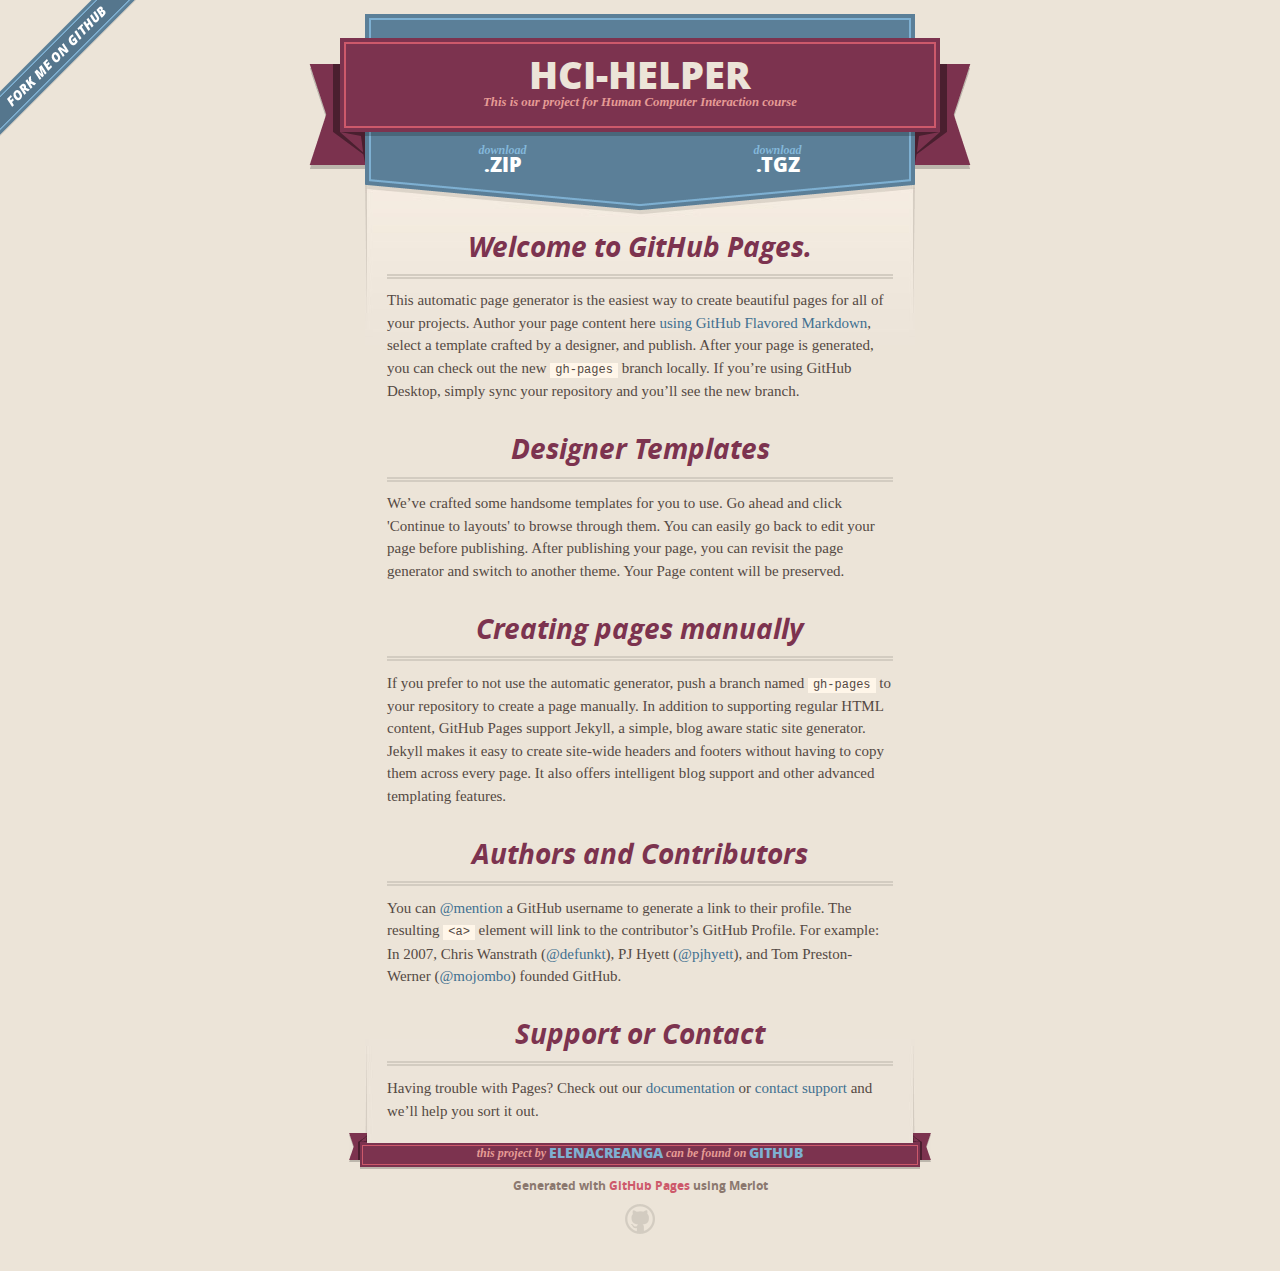
<file: index.html>
<!DOCTYPE html>
<html>
  <head>
    <meta charset='utf-8'>
    <meta http-equiv="X-UA-Compatible" content="chrome=1">
    <meta name="viewport" content="width=640">

    <link rel="stylesheet" href="stylesheets/core.css" media="screen">
    <link rel="stylesheet" href="stylesheets/mobile.css" media="handheld, only screen and (max-device-width:640px)">
    <link rel="stylesheet" href="stylesheets/github-light.css">

    <script type="text/javascript" src="javascripts/modernizr.js"></script>
    <script type="text/javascript" src="https://ajax.googleapis.com/ajax/libs/jquery/1.7.1/jquery.min.js"></script>
    <script type="text/javascript" src="javascripts/headsmart.min.js"></script>
    <script type="text/javascript">
      $(document).ready(function () {
        $('#main_content').headsmart()
      })
    </script>
    <title>Hci-helper by elenacreanga</title>
  </head>

  <body>
    <a id="forkme_banner" href="https://github.com/elenacreanga/HCI-helpER">View on GitHub</a>
    <div class="shell">

      <header>
        <span class="ribbon-outer">
          <span class="ribbon-inner">
            <h1>Hci-helper</h1>
            <h2>This is our project for Human Computer Interaction course</h2>
          </span>
          <span class="left-tail"></span>
          <span class="right-tail"></span>
        </span>
      </header>

      <section id="downloads">
        <span class="inner">
          <a href="https://github.com/elenacreanga/HCI-helpER/zipball/master" class="zip"><em>download</em> .ZIP</a><a href="https://github.com/elenacreanga/HCI-helpER/tarball/master" class="tgz"><em>download</em> .TGZ</a>
        </span>
      </section>


      <span class="banner-fix"></span>


      <section id="main_content">
        <h3>
<a id="welcome-to-github-pages" class="anchor" href="#welcome-to-github-pages" aria-hidden="true"><span aria-hidden="true" class="octicon octicon-link"></span></a>Welcome to GitHub Pages.</h3>

<p>This automatic page generator is the easiest way to create beautiful pages for all of your projects. Author your page content here <a href="https://guides.github.com/features/mastering-markdown/">using GitHub Flavored Markdown</a>, select a template crafted by a designer, and publish. After your page is generated, you can check out the new <code>gh-pages</code> branch locally. If you’re using GitHub Desktop, simply sync your repository and you’ll see the new branch.</p>

<h3>
<a id="designer-templates" class="anchor" href="#designer-templates" aria-hidden="true"><span aria-hidden="true" class="octicon octicon-link"></span></a>Designer Templates</h3>

<p>We’ve crafted some handsome templates for you to use. Go ahead and click 'Continue to layouts' to browse through them. You can easily go back to edit your page before publishing. After publishing your page, you can revisit the page generator and switch to another theme. Your Page content will be preserved.</p>

<h3>
<a id="creating-pages-manually" class="anchor" href="#creating-pages-manually" aria-hidden="true"><span aria-hidden="true" class="octicon octicon-link"></span></a>Creating pages manually</h3>

<p>If you prefer to not use the automatic generator, push a branch named <code>gh-pages</code> to your repository to create a page manually. In addition to supporting regular HTML content, GitHub Pages support Jekyll, a simple, blog aware static site generator. Jekyll makes it easy to create site-wide headers and footers without having to copy them across every page. It also offers intelligent blog support and other advanced templating features.</p>

<h3>
<a id="authors-and-contributors" class="anchor" href="#authors-and-contributors" aria-hidden="true"><span aria-hidden="true" class="octicon octicon-link"></span></a>Authors and Contributors</h3>

<p>You can <a href="https://help.github.com/articles/basic-writing-and-formatting-syntax/#mentioning-users-and-teams" class="user-mention">@mention</a> a GitHub username to generate a link to their profile. The resulting <code>&lt;a&gt;</code> element will link to the contributor’s GitHub Profile. For example: In 2007, Chris Wanstrath (<a href="https://github.com/defunkt" class="user-mention">@defunkt</a>), PJ Hyett (<a href="https://github.com/pjhyett" class="user-mention">@pjhyett</a>), and Tom Preston-Werner (<a href="https://github.com/mojombo" class="user-mention">@mojombo</a>) founded GitHub.</p>

<h3>
<a id="support-or-contact" class="anchor" href="#support-or-contact" aria-hidden="true"><span aria-hidden="true" class="octicon octicon-link"></span></a>Support or Contact</h3>

<p>Having trouble with Pages? Check out our <a href="https://help.github.com/pages">documentation</a> or <a href="https://github.com/contact">contact support</a> and we’ll help you sort it out.</p>
      </section>

      <footer>
        <span class="ribbon-outer">
          <span class="ribbon-inner">
            <p>this project by <a href="https://github.com/elenacreanga">elenacreanga</a> can be found on <a href="https://github.com/elenacreanga/HCI-helpER">GitHub</a></p>
          </span>
          <span class="left-tail"></span>
          <span class="right-tail"></span>
        </span>
        <p>Generated with <a href="https://pages.github.com">GitHub Pages</a> using Merlot</p>
        <span class="octocat"></span>
      </footer>

    </div>

    
  </body>
</html>
</file>
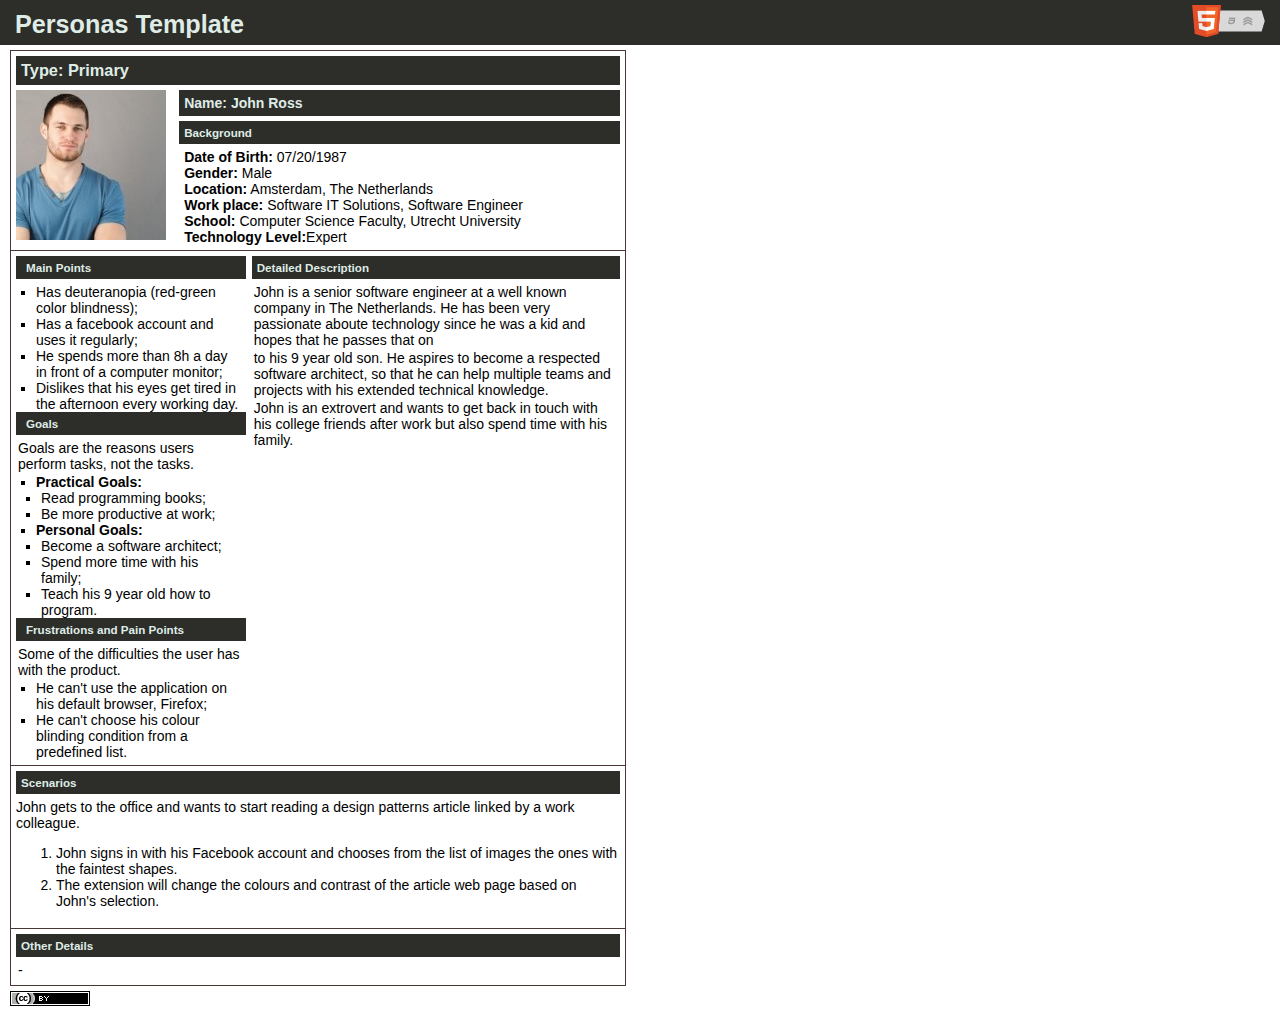
<file: Documentation/Personas/Primary/Primary Persona.htm>
<!DOCTYPE html>
<html lang="en-us"><head>
<meta http-equiv="content-type" content="text/html; charset=UTF-8">
<meta charset="utf-8">
<meta name="publisher" content="blankdots.com">
<meta name="author" content="Claudia Juncu">
<meta name="keywords" content="personas, template">
<meta name="description" content="Personas Template with microdata">
<meta name="robots" content="noindex,nofollow">
<link rel="stylesheet" type="text/css" href="Primary%20Persona_files/style.css">
<title>Personas Template</title>
</head>

<body>
<header>
	<h1>Personas Template</h1>
	<span id="logo"><a href="http://www.w3.org/html/logo/">
<img src="Primary%20Persona_files/html5-badge-h-css3-semantics.png" alt="HTML5 Powered with CSS3 / Styling, and Semantics" title="HTML5 Powered with CSS3 / Styling, and Semantics" height="32" width="83">
</a></span>

</header>
<section>
	<h1 class="hidden">Personas Section (minimum 4 personas recommended)</h1>
	<article itemscope="" itemtype="http://schema.org/Person" class="persona">
		<div class="personaInfo">
			<h3>Type: Primary</h3>
			<figure>
				<img itemprop="image" src="Primary%20Persona_files/john.jpg" alt="persona image">
			</figure>
			<div class="personaBackground">				
				<h4>Name: <span itemprop="givenName">John</span> <span itemprop="familyName">Ross</span></h4>
					<h5>Background</h5>
					<ul>
						<li><strong>Date of Birth:</strong> <time itemprop="birthDate" datetime="1987-07-20">07/20/1987</time></li>
						<li><strong>Gender:</strong> <span itemprop="gender">Male</span></li>
						<li itemprop="location" itemscope="" itemtype="http://schema.org/Place"><strong>Location:</strong> <span itemprop="name">Amsterdam, The Netherlands</span></li>
						<li itemprop="worksFor" itemscope="" itemtype="http://schema.org/Organization"><strong>Work place:</strong> <span itemprop="name">Software IT Solutions</span>, <span itemprop="jobTitle">Software Engineer</span></li>
						<li itemprop="alumniOf" itemscope="" itemtype="http://schema.org/EducationalOrganization"><strong>School:</strong>  <span itemprop="name">Computer Science Faculty, Utrecht University</span></li>
						<li><strong>Technology Level:</strong>Expert</li>
					</ul>
			</div>
		</div>
		<div class="personaDetails">
			<div class="detailsLeft">
				<div class="leftGroup">
					<h5>Main Points</h5>
					<ul>
					<li>Has deuteranopia (red-green color blindness);</li>
					<li>Has a facebook account and uses it regularly;</li>
					<li>He spends more than 8h a day in front of a computer monitor;</li>
					<li>Dislikes that his eyes get tired in the afternoon every working day.</li>
					</ul>
				</div>
				<div class="leftGroup">
					<h5>Goals</h5>
					<p>Goals are the reasons users perform tasks, not the tasks.</p>
					<ul>
						<li><strong>Practical Goals:</strong></li>
						<ul>
						<li>Read programming books;</li>
						<li>Be more productive at work;</li>
						</ul>
						<li><strong>Personal Goals:</strong></li>
						<ul>
						<li>Become a software architect;</li>
						<li>Spend more time with his family;</li>
						<li>Teach his 9 year old how to program.</li>
					</ul>
				</ul></div>
				<div class="leftGroup">
					<h5>Frustrations and Pain Points</h5>
					<p>Some of the difficulties the user has with the product.</p>
					<ul>
						<li>He can't use the application on his default browser, Firefox;</li>
						<li>He can't choose his colour blinding condition from a predefined list.</li>
					</ul>
				</div>
			</div>
			<div itemprop="description" class="detailsRight">
				<h5>Detailed Description</h5>
				<p>John is a senior software engineer at a well known company in The
 Netherlands. He has been very passionate aboute technology since he was
 a kid and hopes that he passes that on</p>
				<p>to his 9 year old son. He aspires to become a respected software 
architect, so that he can help multiple teams and projects with his 
extended technical knowledge.</p>
				<p>John is an extrovert and wants to get back in touch with his college friends after work but also spend time with his family.</p>
			</div>
		</div>
		<div class="personaScenarios">
			<h5>Scenarios</h5>
			John gets to the office and wants to start reading a design patterns article linked by a work colleague.
			<ol>
			<li>John signs in with his Facebook account and chooses from the list of images the ones with the faintest shapes.</li>
			<li>The extension will change the colours and contrast of the article web page based on John's selection.</li>
			</ol>
		</div>
		<div class="otherDetails">
			<h5>Other Details</h5>
			<p>-</p>
		</div>
	</article>	
</section>

<footer id="footer">
	<span id="license"><a href="http://creativecommons.org/licenses/by/3.0/"><img alt="Creative Commons License" style="border-width:0" src="Primary%20Persona_files/80x15.png"></a></span>
</footer>


</body></html>
</file>
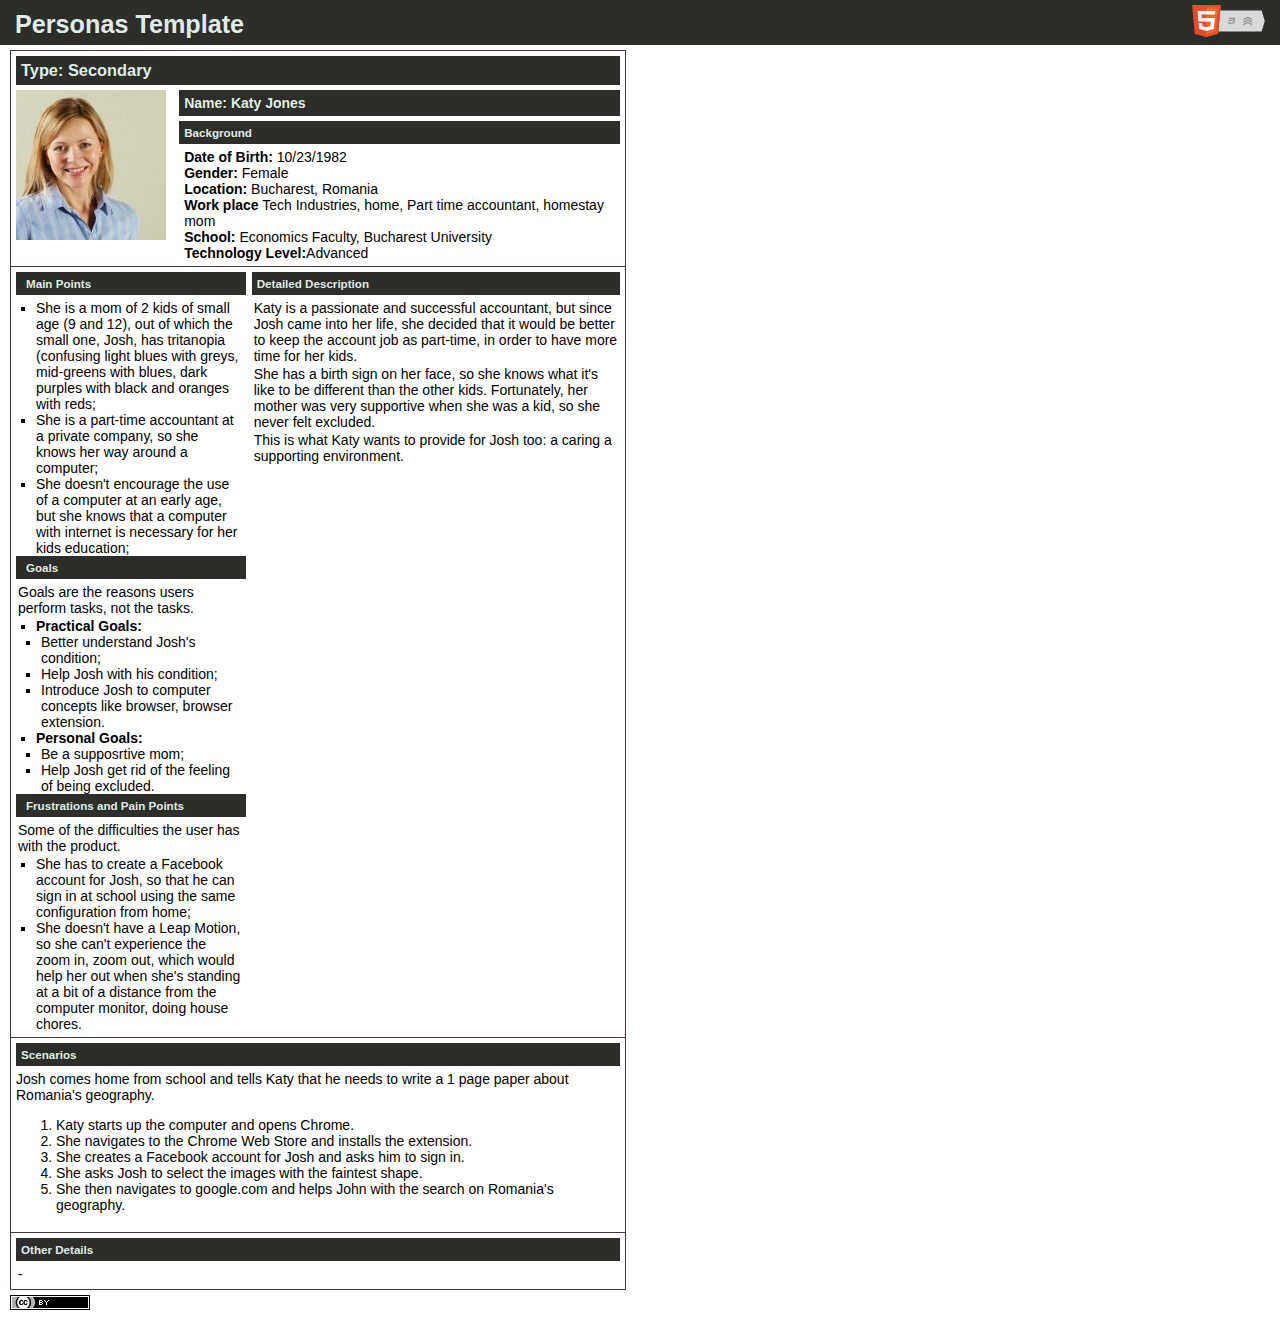
<file: Documentation/Personas/Secondary/Secondary Persona.htm>
<!DOCTYPE html>
<html lang="en-us"><head>
<meta http-equiv="content-type" content="text/html; charset=UTF-8">
<meta charset="utf-8">
<meta name="publisher" content="blankdots.com">
<meta name="author" content="Claudia Juncu">
<meta name="keywords" content="personas, template">
<meta name="description" content="Personas Template with microdata">
<meta name="robots" content="noindex,nofollow">
<link rel="stylesheet" type="text/css" href="Secondary%20Persona_files/style.css">
<title>Personas Template</title>
</head>

<body>
<header>
	<h1>Personas Template</h1>
	<span id="logo"><a href="http://www.w3.org/html/logo/">
<img src="Secondary%20Persona_files/html5-badge-h-css3-semantics.png" alt="HTML5 Powered with CSS3 / Styling, and Semantics" title="HTML5 Powered with CSS3 / Styling, and Semantics" height="32" width="83">
</a></span>

</header>
<section>
	<h1 class="hidden">Personas Section (minimum 4 personas recommended)</h1>
	<article itemscope="" itemtype="http://schema.org/Person" class="persona">
		<div class="personaInfo">
			<h3>Type: Secondary</h3>
			<figure>
				<img itemprop="image" src="Secondary%20Persona_files/katy.jpg" alt="persona image">
			</figure>
			<div class="personaBackground">				
				<h4>Name: <span itemprop="givenName">Katy</span> <span itemprop="familyName">Jones</span></h4>
					<h5>Background</h5>
					<ul>
						<li><strong>Date of Birth:</strong> <time itemprop="birthDate" datetime="1982-10-23">10/23/1982</time></li>
						<li><strong>Gender:</strong> <span itemprop="gender">Female</span></li>
						<li itemprop="location" itemscope="" itemtype="http://schema.org/Place"><strong>Location:</strong> <span itemprop="name">Bucharest, Romania</span></li>
						<li itemprop="worksFor" itemscope="" itemtype="http://schema.org/Organization"><strong>Work place</strong> <span itemprop="name">Tech Industries, home</span>, <span itemprop="jobTitle">Part time accountant, homestay mom</span></li>
						<li itemprop="alumniOf" itemscope="" itemtype="http://schema.org/EducationalOrganization"><strong>School:</strong>  <span itemprop="name">Economics Faculty, Bucharest University</span></li>
						<li><strong>Technology Level:</strong>Advanced</li>
					</ul>
			</div>
		</div>
		<div class="personaDetails">
			<div class="detailsLeft">
				<div class="leftGroup">
					<h5>Main Points</h5>
					<ul>
						<li>She is a mom of 2 kids of small age (9 and 12), out of which 
the small one, Josh, has tritanopia (confusing light blues with greys, 
mid-greens with blues, dark purples with black and oranges with reds;</li>
						<li>She is a part-time accountant at a private company, so she knows her way around a computer;</li>
						<li>She doesn't encourage the use of a computer at an early age, 
but she knows that a computer with internet is necessary for her kids 
education;</li>
					</ul>
				</div>
				<div class="leftGroup">
					<h5>Goals</h5>
					<p>Goals are the reasons users perform tasks, not the tasks.</p>
					<ul>
						<li><strong>Practical Goals:</strong></li>
						<ul>
						<li>Better understand Josh's condition;</li>
						<li>Help Josh with his condition;</li>
						<li>Introduce Josh to computer concepts like browser, browser extension.</li>
						</ul>
						<li><strong>Personal Goals:</strong></li>
						<ul>
						<li>Be a supposrtive mom;</li>
						<li>Help Josh get rid of the feeling of being excluded.</li>
					</ul>
				</ul></div>
				<div class="leftGroup">
					<h5>Frustrations and Pain Points</h5>
					<p>Some of the difficulties the user has with the product.</p>
					<ul>
						<li>She has to create a Facebook account for Josh, so that he can sign in at school using the same configuration from home;</li>
						<li>She doesn't have a Leap Motion, so she can't experience the 
zoom in, zoom out, which would help her out when she's standing at a bit
 of a distance from the computer monitor, doing house chores.</li>
					</ul>
				</div>
			</div>
			<div itemprop="description" class="detailsRight">
				<h5>Detailed Description</h5>
				<p>Katy is a passionate and successful accountant, but since Josh 
came into her life, she decided that it would be better to keep the 
account job as part-time, in order to have more time for her kids.</p>
				<p>She has a birth sign on her face, so she knows what it's like to 
be different than the other kids. Fortunately, her mother was very 
supportive when she was a kid, so she never felt excluded.</p>
				<p>This is what Katy wants to provide for Josh too: a caring a supporting environment.</p>
			</div>
		</div>
		<div class="personaScenarios">
			<h5>Scenarios</h5>
			Josh comes home from school and tells Katy that he needs to write a 1 page paper about Romania's geography.
			<ol>
			<li>Katy starts up the computer and opens Chrome.</li>
			<li>She navigates to the Chrome Web Store and installs the extension.</li>
			<li>She creates a Facebook account for Josh and asks him to sign in.</li>
			<li>She asks Josh to select the images with the faintest shape.</li>
			<li>She then navigates to google.com and helps John with the search on Romania's geography.</li>
			</ol>
		</div>
		<div class="otherDetails">
			<h5>Other Details</h5>
			<p>-</p>
		</div>
	</article>		
</section>

<footer id="footer">
	<span id="license"><a href="http://creativecommons.org/licenses/by/3.0/"><img alt="Creative Commons License" style="border-width:0" src="Secondary%20Persona_files/80x15.png"></a></span>
</footer>


</body></html>
</file>
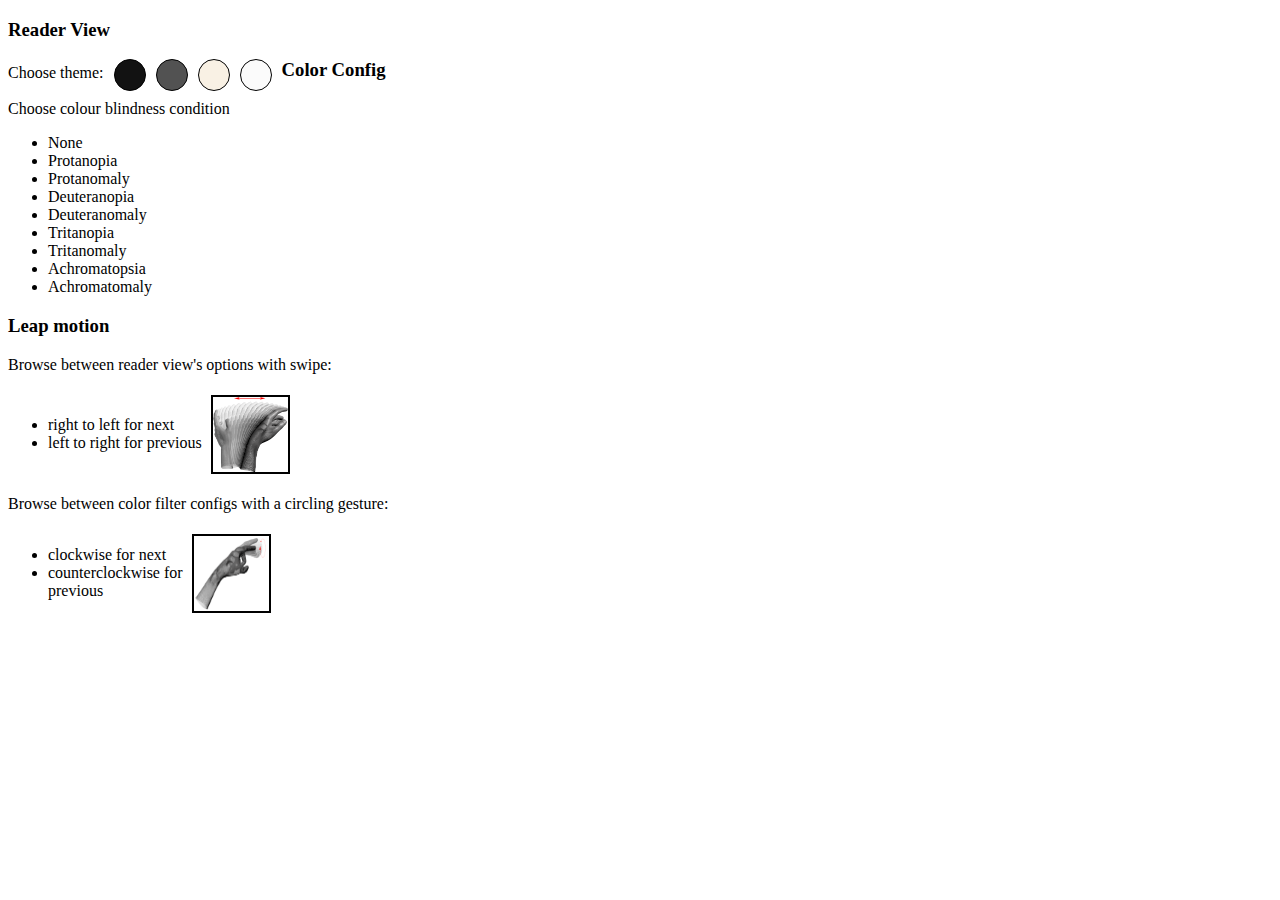
<file: Implementation/ColourMeRight/ColourMeRight/app/popup.html>
<!doctype html>
<html>
  <head>
      <title>Getting Started Extension's Popup</title>
      <link rel="stylesheet" href="css/jquery.ui.all.css">
      <link href="css/styles.css" rel="stylesheet" />
      <script src="scripts/jquery-1.10.2.js"></script>
      <script src="scripts/jquery.ui.core.js"></script>
      <script src="scripts/jquery.ui.widget.js"></script>
      <script src="scripts/jquery.ui.accordion.js"></script>
      
      <script src="scripts/leap-0.6.4.js"></script>
      <script src="scripts/leap-plugins-0.1.11.js"></script>
      <script src="popup.js"></script>
  </head>
<body>
    <div id="accordion">
        <h3>Reader View</h3>
        <div>
            <p>
                <div class="container">
                    <span>Choose theme: <br /></span>
                    <div id="theme1" class="theme"></div>
                    <div id="theme2" class="theme"></div>
                    <div id="theme3" class="theme"></div>
                    <div id="theme4" class="theme"></div>
                </div>
            </p>
        </div>
        <h3>Color Config</h3>
        <div>
            <p>
                <span>Choose colour blindness condition</span>
                <ul>
                    <li id="none" class="colourBlindnessCondition">None</li>
                    <li id="protanopia" class="colourBlindnessCondition">Protanopia</li>
                    <li id="protanomaly" class="colourBlindnessCondition">Protanomaly</li>
                    <li id="deuteranopia" class="colourBlindnessCondition">Deuteranopia</li>
                    <li id="deuteranomaly" class="colourBlindnessCondition">Deuteranomaly</li>
                    <li id="tritanopia" class="colourBlindnessCondition">Tritanopia</li>
                    <li id="tritanomaly" class="colourBlindnessCondition">Tritanomaly</li>
                    <li id="achromatopsia" class="colourBlindnessCondition">Achromatopsia</li>
                    <li id="achromatomaly" class="colourBlindnessCondition">Achromatomaly</li>
                </ul>
            </p>
        </div>
        <h3>Leap motion</h3>
        <div>
            <p>Browse between reader view's options with swipe:</p>
            <div>
                <ul style="display: inline-block; vertical-align: middle">
                    <li>right to left for next</li>
                    <li>left to right for previous</li>
                </ul>
                <img  src="css/images/2BoHN.png" />
            </div>
            <p>Browse between color filter configs with a circling gesture:</p>
            <div >
                <ul style="display: inline-block; vertical-align: middle">
                    <li>clockwise for next</li>
                    <li>
                        counterclockwise for
                        <br /> previous
                    </li>
                </ul>
                <img src="css/images/Leap_Gesture_Circle.png" />
            </div>
        </div>
    </div>
</body>
</html>
</file>
<file: stylesheets/core.css>
@import url("screen.css");
@import url("non-screen.css") handheld;
@import url("non-screen.css") only screen and (max-device-width:640px);
</file>
<file: stylesheets/mobile.css>
/* Generated by Font Squirrel (http://www.fontsquirrel.com) on February 9, 2012 */


@font-face {
  font-family: 'Open Sans';
  src: url('../fonts/opensans-regular-webfont.eot');
  src: url('../fonts/opensans-regular-webfont.eot?#iefix') format('embedded-opentype'),
       url('../fonts/opensans-regular-webfont.woff') format('woff'),
       url('../fonts/opensans-regular-webfont.ttf') format('truetype'),
       url('../fonts/opensans-regular-webfont.svg#OpenSansRegular') format('svg');
  font-weight: normal;
  font-style: normal;
}

@font-face {
  font-family: 'Open Sans';
  src: url('../fonts/opensans-italic-webfont.eot');
  src: url('../fonts/opensans-italic-webfont.eot?#iefix') format('embedded-opentype'),
       url('../fonts/opensans-italic-webfont.woff') format('woff'),
       url('../fonts/opensans-italic-webfont.ttf') format('truetype'),
       url('../fonts/opensans-italic-webfont.svg#OpenSansItalic') format('svg');
  font-weight: normal;
  font-style: italic;
}

@font-face {
  font-family: 'Open Sans';
  src: url('../fonts/opensans-bold-webfont.eot');
  src: url('../fonts/opensans-bold-webfont.eot?#iefix') format('embedded-opentype'),
       url('../fonts/opensans-bold-webfont.woff') format('woff'),
       url('../fonts/opensans-bold-webfont.ttf') format('truetype'),
       url('../fonts/opensans-bold-webfont.svg#OpenSansBold') format('svg');
  font-weight: bold;
  font-style: normal;
}

@font-face {
  font-family: 'Open Sans';
  src: url('../fonts/opensans-bolditalic-webfont.eot');
  src: url('../fonts/opensans-bolditalic-webfont.eot?#iefix') format('embedded-opentype'),
       url('../fonts/opensans-bolditalic-webfont.woff') format('woff'),
       url('../fonts/opensans-bolditalic-webfont.ttf') format('truetype'),
       url('../fonts/opensans-bolditalic-webfont.svg#OpenSansBoldItalic') format('svg');
  font-weight: bold;
  font-style: italic;
}

@font-face {
  font-family: 'Open Sans';
  src: url('../fonts/opensans-extrabold-webfont.eot');
  src: url('../fonts/opensans-extrabold-webfont.eot?#iefix') format('embedded-opentype'),
       url('../fonts/opensans-extrabold-webfont.woff') format('woff'),
       url('../fonts/opensans-extrabold-webfont.ttf') format('truetype'),
       url('../fonts/opensans-extrabold-webfont.svg#OpenSansExtrabold') format('svg');
  font-weight: bolder;
  font-style: normal;
}


/* http://meyerweb.com/eric/tools/css/reset/ 
   v2.0 | 20110126
   License: none (public domain)
*/

html, body, div, span, applet, object, iframe,
h1, h2, h3, h4, h5, h6, p, blockquote, pre,
a, abbr, acronym, address, big, cite, code,
del, dfn, em, img, ins, kbd, q, s, samp,
small, strike, strong, sub, sup, tt, var,
b, u, i, center,
dl, dt, dd, ol, ul, li,
fieldset, form, label, legend,
table, caption, tbody, tfoot, thead, tr, th, td,
article, aside, canvas, details, embed, 
figure, figcaption, footer, header, hgroup, 
menu, nav, output, ruby, section, summary,
time, mark, audio, video {
  margin: 0;
  padding: 0;
  border: 0;
  font-size: 100%;
  font: inherit;
  vertical-align: baseline;
}
/* HTML5 display-role reset for older browsers */
article, aside, details, figcaption, figure, 
footer, header, hgroup, menu, nav, section {
  display: block;
}
body {
  line-height: 1;
}
ol, ul {
  list-style: none;
}
blockquote, q {
  quotes: none;
}
blockquote:before, blockquote:after,
q:before, q:after {
  content: '';
  content: none;
}
table {
  border-collapse: collapse;
  border-spacing: 0;
}

header, footer, section {
  display: block;
  position: relative;
}

/* STYLES */

div.shell {
  display: block;
  width: 640px;
  margin: 0 auto;
}

a#forkme_banner {
  display: none;
}

/* header */

header {
  position: relative;
  z-index: 2;
  margin: 0;
  max-width: 640px;
  top: 51px;
}

header span.ribbon-inner {
  position: relative;
  display: block;
  background-color: #cd596b;
  border: 8px solid #7c334f;
  padding: 6px;
  z-index: 1;
}

header span.left-tail, header span.right-tail {
  position: relative;
  display: block;
  width: 19px;
  height: 10px;
  background: transparent url(../images/ribbon-tail-sprite-2x.png) 0 0 no-repeat;
  position: absolute;
  bottom: -10px;
  z-index: 0;
}

header span.left-tail {
  background-position: 0 0;
  left: 0;
}

header span.right-tail {
  background-position: -19px 0;
  right: 0;
}

header h1 {
  background-color: #7c334f;
  font-size: 2em;
  font-weight: bolder;
  font-style: normal;
  text-transform: uppercase;
  color: #ece4d8;
  text-align: center;
  line-height:1;  
  padding: 14px 20px 0;
}

header h2 {
  background-color: #7c334f;
  font: bold italic .85em/1.5 Georgia, Times, “Times New Roman”, serif;
  color: #e69b95;
  padding-bottom: 14px;
  margin-top: -3px;
  text-align: center;
}

section#downloads {
  position: relative;
  display: block;
  height: 171px;
  width: 602px;
  padding-bottom: 150px;
  margin: 51px auto -250px;
  z-index: 1;
  background: transparent url(../images/shield.png) center 0 no-repeat;
}

section#downloads a {
  display: none;
}

span.banner-fix {
  background: transparent url(../images/shield-fallback.png) center top no-repeat;
  display: block;
  height: 31px;
  position: absolute;
  width: 640px;
  top: 20px;

}

section#main_content {
  z-index: 2;
  padding: 20px 40px 0;
  min-height:185px;
}

/* footer */

footer {
  background: none;
  padding-top: 104px;
  margin: -94px auto 40px;
  max-width:640px;
  text-align: center;
}

footer span.ribbon-outer {
  display: block;
  position: relative;
  border-bottom: 2px solid #bdb6ad;
}

footer span.ribbon-inner {
  position: relative;
  display: block;
  background-color: #cd596b;
  border: 8px solid #7c334f;
  padding: 6px;
  z-index: 1;
}

footer p {
  font-family: 'Open Sans', sans-serif;
  font-weight: bold;
  font-size: .6em;
  color: #8b786f;
}

footer a {
  color: #cd596b;
}

footer span.ribbon-inner p {
  background-color: #7c334f;
  margin: 0;
  color: #e69b95;
  font: bold italic 22px/1 Georgia, Times, “Times New Roman”, serif;
  height: auto;
  line-height: 1.1;
  padding: 20px 0px 10px;
}

footer span.ribbon-inner a {
  display: block;
  position: relative;
  bottom: 0;
  color: #7eb0d2;
  font-family: 'Open Sans', sans-serif;
  text-transform: uppercase;
  font-style: normal;
  font-weight: bolder;
  font-size: 38px;
  padding-bottom: 10px;
}

footer span.ribbon-inner a:hover {
  color: #7eb0d2;
}

footer span.left-tail, footer span.right-tail {
  position: relative;
  display: block;
  width: 23px;
  height: 126px;
  background: transparent url(../images/small-ribbon-tail-sprite-2x.png) 0 0 no-repeat;
  position: absolute;
  top: -126px;
  z-index: 0;
}

footer span.left-tail {
  background-position: 0 0;
  left: 0;
}

footer span.right-tail {
  background-position: -23px 0;
  right: 0;
}

footer span.octocat {
  background: transparent url(../images/octocat-2x.png) 0 0 no-repeat;
  display: block;
  width: 60px;
  height: 60px;
  margin: 20px auto 0;}

/* content */

body {
  background: #ece4d8;
  font: normal normal 30px/1.5 Georgia, Palatino,” Palatino Linotype”, Times, “Times New Roman”, serif;
  color: #544943;
  -webkit-font-smoothing: antialiased;
}

a, a:hover {
  color: #417090;
}

a {
  text-decoration: none;
}

a:hover {
  text-decoration: underline;
}

h1,h2,h3,h4,h5,h6 {
  font-family: 'Open Sans', sans-serif;
  font-weight: bold;
}

p {
  margin: .7em 0 0;
}

strong {
  font-weight: bold;
}

em {
  font-style: italic;
}

ol {
  margin: .7em 0;
  list-style-type: decimal;
  padding-left: 1.35em;
}

ul {
  margin: .7em 0;
  padding-left: 1.35em;
}

ul li {
  padding-left: 20px;
  background: transparent url(../images/chevron-2x.png) left 15px no-repeat;
}

blockquote {
  font-family: 'Open Sans', sans-serif;
  margin: 20px 0;
  color: #8b786f;
  padding-left: 1.35em;
  background: transparent url('../images/blockquote-gfx-2x.png') 0 8px no-repeat;
}

img {
  -webkit-box-shadow: 0px 4px 0px #bdb6ad;
  -moz-box-shadow: 0px 4px 0px #bdb6ad;
  box-shadow: 0px 4px 0px #bdb6ad;
  border: 4px solid #fff6e9;
  max-width: 556px;
}

hr {
  border: none;
  outline: none;
  height: 42px;
  background: transparent url('../images/hr-2x.jpg') center center repeat-x;
  margin: 0 0 20px;
}

code {
  background: #fff6e9;
  font: normal normal .9em/1.7 "Lucida Sans Typewriter", "Lucida Console", Monaco, "Bitstream Vera Sans Mono", monospace;
  padding: 0 5px 1px;
}

pre {
  margin: 10px 0 20px;
  padding: .7em;
  background: #fff6e9;
  border-bottom: 4px solid #bdb6ad;
  font: normal normal .9em/1.7 "Lucida Sans Typewriter", "Lucida Console", Monaco, "Bitstream Vera Sans Mono", monospace;
  overflow: auto;
}

table {
  background: #fff6e9;
  display: table;
  width: 100%;
  border-collapse: separate;
  border-bottom: 4px solid #bdb6ad;
  margin: 10px 0;
}

tr {
  display: table-row;
}

th {
  display: table-cell;
  padding: 2px 10px;
  border: solid #ece4d8;
  border-width: 0 4px 4px 0;
  color: #cd596b;
  font-family: 'Open Sans', sans-serif;
  font-weight: bold;
  font-size: .85em;
}

td {
  display: table-cell;
  padding: 0 .7em;
  border: solid #ece4d8;
  border-width: 0 4px 4px 0;
}

td:last-child, th:last-child {
  border-right: none;
}

tr:last-child td {
  border-bottom: none;
}

dl {
  margin: .7em 0 20px;
}

dt {
  font-family: 'Open Sans', sans-serif;
  font-weight: bold;
}

dd {
  padding-left: 1.35em;
}

dd p:first-child {
  margin-top: 0;
}

/* Content based headers */

#main_content > .header-level-1:first-child,
#main_content > .header-level-2:first-child,
#main_content > .header-level-3:first-child,
#main_content > .header-level-4:first-child,
#main_content > .header-level-5:first-child,
#main_content > .header-level-6:first-child {
  margin-top: 0;
}

.header-level-1 {
  font-size: 1.85em;
  border-bottom: .2em double #d3ccc1;
  color: #7c334f;
  text-align: center;
  font-style: italic;
  margin: 1.1em 0 .38em;
  line-height: 1.2;
  padding-bottom: 10px
}

.header-level-2 {
  font-size: 1.58em;
  color: #7c334f;
  margin: .95em 0 .5em;
  border-bottom: .1em solid #D3CCC1;
  line-height: 1.2;
  padding-bottom: 10px
}

.header-level-3 {
  margin: 20px 0 10px;
  font-size: 1.45em;
}

.header-level-4 {
  margin: .6em 0;
  font-size: 1.2em;
  color: #cd596b;
}

.header-level-5 {
  margin: .7em 0;
  font-size: 1em;
  color: #8b786f;
}

.header-level-6 {
  margin: .8em 0;
  font-size: .85em;
  font-style: italic;
}
</file>
<file: stylesheets/github-light.css>
/*
The MIT License (MIT)

Copyright (c) 2015 GitHub, Inc.

Permission is hereby granted, free of charge, to any person obtaining a copy
of this software and associated documentation files (the "Software"), to deal
in the Software without restriction, including without limitation the rights
to use, copy, modify, merge, publish, distribute, sublicense, and/or sell
copies of the Software, and to permit persons to whom the Software is
furnished to do so, subject to the following conditions:

The above copyright notice and this permission notice shall be included in all
copies or substantial portions of the Software.

THE SOFTWARE IS PROVIDED "AS IS", WITHOUT WARRANTY OF ANY KIND, EXPRESS OR
IMPLIED, INCLUDING BUT NOT LIMITED TO THE WARRANTIES OF MERCHANTABILITY,
FITNESS FOR A PARTICULAR PURPOSE AND NONINFRINGEMENT. IN NO EVENT SHALL THE
AUTHORS OR COPYRIGHT HOLDERS BE LIABLE FOR ANY CLAIM, DAMAGES OR OTHER
LIABILITY, WHETHER IN AN ACTION OF CONTRACT, TORT OR OTHERWISE, ARISING FROM,
OUT OF OR IN CONNECTION WITH THE SOFTWARE OR THE USE OR OTHER DEALINGS IN THE
SOFTWARE.

*/

.pl-c /* comment */ {
  color: #969896;
}

.pl-c1      /* constant, markup.raw, meta.diff.header, meta.module-reference, meta.property-name, support, support.constant, support.variable, variable.other.constant */,
.pl-s .pl-v /* string variable */ {
  color: #0086b3;
}

.pl-e  /* entity */,
.pl-en /* entity.name */ {
  color: #795da3;
}

.pl-s .pl-s1 /* string source */,
.pl-smi      /* storage.modifier.import, storage.modifier.package, storage.type.java, variable.other, variable.parameter.function */ {
  color: #333;
}

.pl-ent /* entity.name.tag */ {
  color: #63a35c;
}

.pl-k /* keyword, storage, storage.type */ {
  color: #a71d5d;
}

.pl-pds              /* punctuation.definition.string, string.regexp.character-class */,
.pl-s                /* string */,
.pl-s .pl-pse .pl-s1 /* string punctuation.section.embedded source */,
.pl-sr               /* string.regexp */,
.pl-sr .pl-cce       /* string.regexp constant.character.escape */,
.pl-sr .pl-sra       /* string.regexp string.regexp.arbitrary-repitition */,
.pl-sr .pl-sre       /* string.regexp source.ruby.embedded */ {
  color: #183691;
}

.pl-v /* variable */ {
  color: #ed6a43;
}

.pl-id /* invalid.deprecated */ {
  color: #b52a1d;
}

.pl-ii /* invalid.illegal */ {
  background-color: #b52a1d;
  color: #f8f8f8;
}

.pl-sr .pl-cce /* string.regexp constant.character.escape */ {
  color: #63a35c;
  font-weight: bold;
}

.pl-ml /* markup.list */ {
  color: #693a17;
}

.pl-mh        /* markup.heading */,
.pl-mh .pl-en /* markup.heading entity.name */,
.pl-ms        /* meta.separator */ {
  color: #1d3e81;
  font-weight: bold;
}

.pl-mq /* markup.quote */ {
  color: #008080;
}

.pl-mi /* markup.italic */ {
  color: #333;
  font-style: italic;
}

.pl-mb /* markup.bold */ {
  color: #333;
  font-weight: bold;
}

.pl-md /* markup.deleted, meta.diff.header.from-file */ {
  background-color: #ffecec;
  color: #bd2c00;
}

.pl-mi1 /* markup.inserted, meta.diff.header.to-file */ {
  background-color: #eaffea;
  color: #55a532;
}

.pl-mdr /* meta.diff.range */ {
  color: #795da3;
  font-weight: bold;
}

.pl-mo /* meta.output */ {
  color: #1d3e81;
}
</file>
<file: Implementation/ColourMeRight/ColourMeRight/app/css/styles.css>
﻿body {
    min-width: 357px;
    overflow-x: hidden;
}

img {
    margin: 5px;
    border: 2px solid black;
    vertical-align: middle;
    width: 75px;
    height: 75px;
}

#theme1 {
    background: #121212;
}

#theme2 {
    background: #525252;
}

#theme3 {
    background: #F9F1E4;
}

#theme4 {
    background: #FBFBFB;
}

.theme {
    width:30px;
    height:30px;
    border-radius:50px;
    font-size:20px;
    color:#fff;
    line-height:30px;
    text-align:center;
    border: 1px black;
    border: 1px solid black;
    cursor: pointer;
}

.container {
    width: 300px;
}

.container div {
    float: left;
    height: 30px;
    width: 30px;
    margin-right: 10px;
}

.container span {
    float: left;
    margin-right: 10px;
    margin-top: 5px;
}

.colourBlindnessCondition {
    cursor: pointer;
}
</file>
